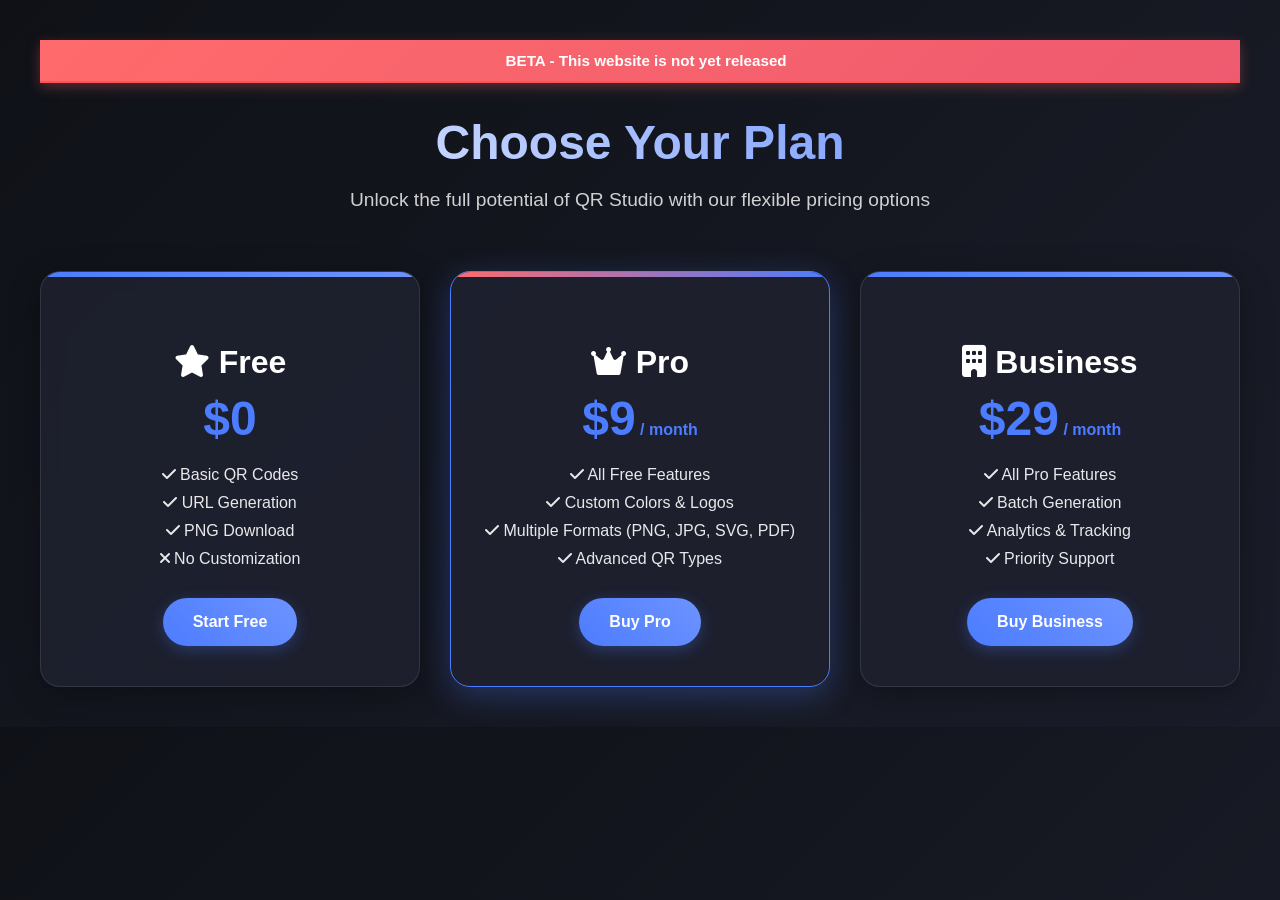
<file: templates/pricing.html>
<!DOCTYPE html>
<html>
<head>
<title>Pricing - QR Studio</title>
<meta name="viewport" content="width=device-width, initial-scale=1.0">
<link rel="stylesheet" href="https://cdnjs.cloudflare.com/ajax/libs/font-awesome/6.0.0/css/all.min.css">
<style>

body{
font-family:'Segoe UI', Tahoma, Geneva, Verdana, sans-serif;
background: linear-gradient(135deg, #0f1117 0%, #1a1d29 100%);
color:white;
margin:0;
padding:40px;
}

h1{
text-align:center;
font-size:3rem;
margin-bottom:10px;
background: linear-gradient(45deg, #ffffff, #4c7cff);
-webkit-background-clip: text;
-webkit-text-fill-color: transparent;
background-clip: text;
}

.subtitle{
text-align:center;
opacity:0.8;
margin-bottom:60px;
font-size:1.2rem;
}

.pricing{
display:grid;
grid-template-columns:repeat(auto-fit, minmax(300px, 1fr));
gap:30px;
max-width:1200px;
margin:0 auto;
}

.card{
background: rgba(31, 33, 47, 0.9);
padding:40px 30px;
border-radius:20px;
backdrop-filter: blur(10px);
border: 1px solid rgba(255,255,255,0.1);
box-shadow: 0 8px 32px rgba(0,0,0,0.3);
text-align:center;
transition: all 0.3s ease;
position: relative;
overflow: hidden;
}

.card::before{
content:'';
position:absolute;
top:0;
left:0;
right:0;
height:5px;
background: linear-gradient(45deg, #4c7cff, #6d93ff);
}

.card:hover{
transform: translateY(-10px);
box-shadow: 0 20px 40px rgba(76,124,255,0.2);
}

.card.popular{
border-color:#4c7cff;
box-shadow: 0 8px 32px rgba(76,124,255,0.3);
}

.card.popular::before{
background: linear-gradient(45deg, #ff6b6b, #4c7cff);
}

h3{
font-size:2rem;
margin-bottom:10px;
}

.price{
font-size:3rem;
font-weight:bold;
color:#4c7cff;
margin-bottom:20px;
}

.features{
list-style:none;
padding:0;
margin-bottom:30px;
}

.features li{
margin-bottom:10px;
opacity:0.9;
}

button{
background: linear-gradient(45deg, #4c7cff, #6d93ff);
border:none;
padding:15px 30px;
border-radius:25px;
color:white;
cursor:pointer;
font-size:16px;
font-weight:600;
transition: all 0.3s ease;
box-shadow: 0 4px 15px rgba(76,124,255,0.3);
}

button:hover{
transform: translateY(-2px);
box-shadow: 0 8px 25px rgba(76,124,255,0.4);
}

@media (max-width: 768px) {
.pricing{
grid-template-columns:1fr;
}
body{
padding:20px;
}
}

</style>

</head>

<body>

<div class="beta-banner" style="background: linear-gradient(135deg, #ff6b6b 0%, #ee5a6f 100%); color: white; padding: 12px 20px; text-align: center; font-weight: 600; font-size: 0.95rem; border-bottom: 2px solid #ff5252; box-shadow: 0 4px 12px rgba(255, 107, 107, 0.3);">
    <i class="fas fa-flask-vial" style="margin-right: 8px;"></i> BETA - This website is not yet released
</div>

<h1>Choose Your Plan</h1>

<p class="subtitle">Unlock the full potential of QR Studio with our flexible pricing options</p>

<div class="pricing">

<div class="card">
<h3><i class="fas fa-star"></i> Free</h3>
<div class="price">$0</div>
<ul class="features">
<li><i class="fas fa-check"></i> Basic QR Codes</li>
<li><i class="fas fa-check"></i> URL Generation</li>
<li><i class="fas fa-check"></i> PNG Download</li>
<li><i class="fas fa-times"></i> No Customization</li>
</ul>
<a href="/dashboard">
<button>Start Free</button>
</a>
</div>

<div class="card popular">
<h3><i class="fas fa-crown"></i> Pro</h3>
<div class="price">$9<span style="font-size:1rem;"> / month</span></div>
<ul class="features">
<li><i class="fas fa-check"></i> All Free Features</li>
<li><i class="fas fa-check"></i> Custom Colors & Logos</li>
<li><i class="fas fa-check"></i> Multiple Formats (PNG, JPG, SVG, PDF)</li>
<li><i class="fas fa-check"></i> Advanced QR Types</li>
</ul>
<a href="/dashboard">
<button>Buy Pro</button>
</a>
</div>

<div class="card">
<h3><i class="fas fa-building"></i> Business</h3>
<div class="price">$29<span style="font-size:1rem;"> / month</span></div>
<ul class="features">
<li><i class="fas fa-check"></i> All Pro Features</li>
<li><i class="fas fa-check"></i> Batch Generation</li>
<li><i class="fas fa-check"></i> Analytics & Tracking</li>
<li><i class="fas fa-check"></i> Priority Support</li>
</ul>
<a href="/dashboard">
<button>Buy Business</button>
</a>
</div>

</div>

</body>
</html>
</file>
